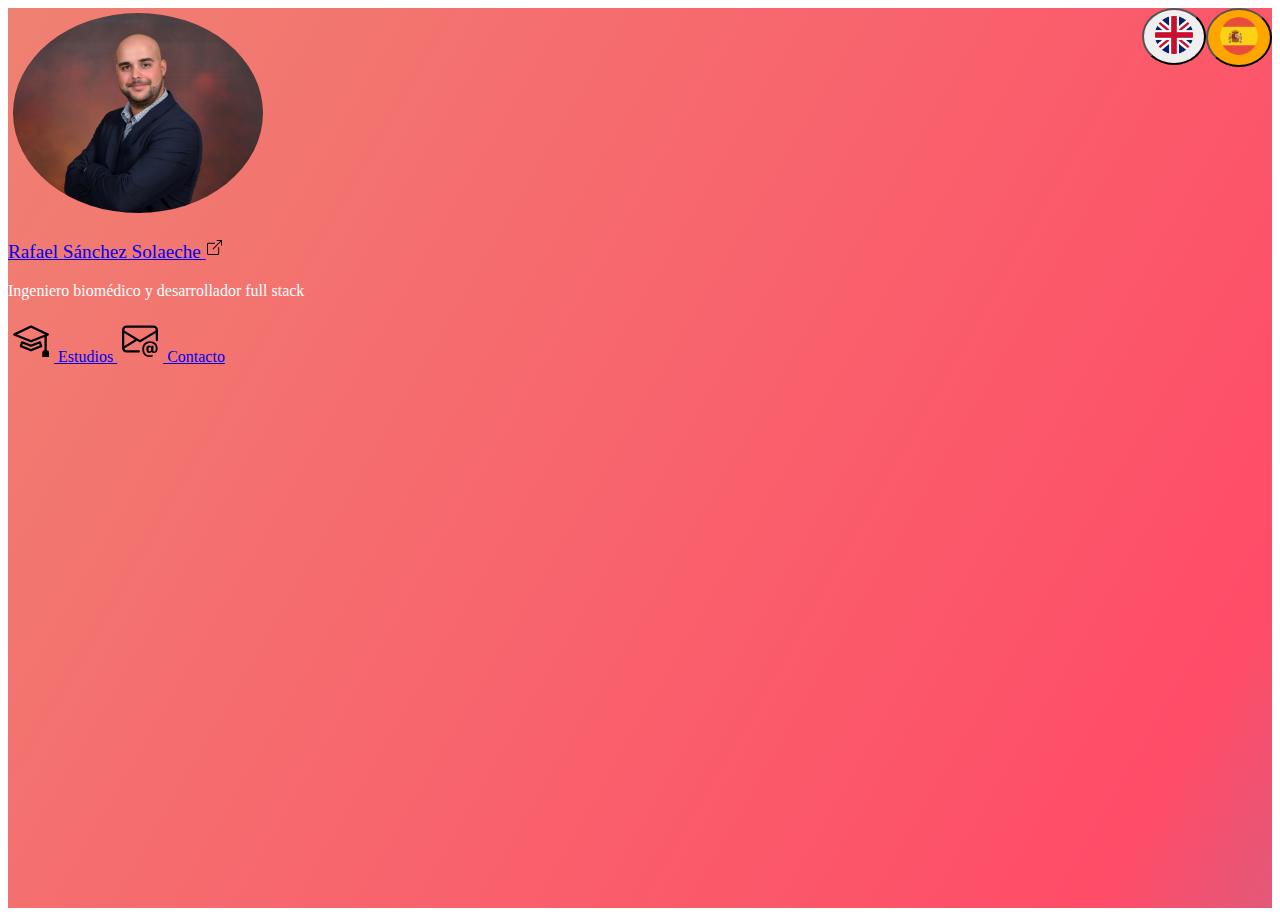
<file: index.html>
<!DOCTYPE html>
<html lang="es">
<head>
    <meta charset="UTF-8">
    <meta name="viewport" content="width=device-width, initial-scale=1.0">
    <title id="tituloPagina1">Portfolio de Rafa</title>
    <link rel="shortcut icon" href="./favicon.ico">
    <link href="https://cdn.jsdelivr.net/npm/bootstrap@5.3.0-alpha3/dist/css/bootstrap.min.css" rel="stylesheet"
    integrity="sha384-KK94CHFLLe+nY2dmCWGMq91rCGa5gtU4mk92HdvYe+M/SXH301p5ILy+dN9+nJOZ" crossorigin="anonymous">
    <link rel="stylesheet" href="./css/comun.css">
    <link rel="stylesheet" href="./css/style.css">
</head>

<body>
    <section id="testimonial">
        <div class="gradient-background">
            
            <!--language-->
            <button class="nav-link languageButton idiom" id="spanishButton" onclick="cambiarIdioma('es')"><img src="./images/bandera.png" height="40px" alt="español"/><div class="hideText">spanish</div></button>
            <button class="nav-link languageButton idiom" id="englishButton" onclick="cambiarIdioma('en')"><img src="./images/reino-unido.png" height="38px" alt="english"/><div class="hideText">english</div></button>

            <div class="p-5 text-center gradient-background">
                <div class="container py-5">
                    <img class="profile-img mt-5" src="./images/profilepic.jpg" alt="profile pic"/>
                    <p id= "miNombre" class="col-lg-8 mx-auto lead mt-5">
                        <a href="aboutme.html" class="link-light link-offset-2 link-offset-3-hover link-underline-light link-underline-opacity-0 link-underline-opacity-75-hover">                        
                            Rafael Sánchez Solaeche
                            <img class="iconoEnlace" style="white-space: nowrap;" src="./images/box-arrow-up-right.svg" alt="ayuda visual enlace" height="15"/>
                        </a>
                    </p>
                    
                    <p class="col-lg-8 mx-auto lead mt-2 languageContent esp colorLetra" data-lang="spanish">
                        Ingeniero biomédico y desarrollador full stack
                    </p>
                    <p class="col-lg-8 mx-auto lead mt-2 languageContent en colorLetra" data-lang="english">
                        Biomedical engineer and full stack developer
                    </p>
                    <div id="opciones">
                        <a href="./studies.html" class="link-light link-offset-2 link-offset-3-hover link-underline-light link-underline-opacity-0 link-underline-opacity-75-hover languageContent esp" data-lang="spanish">                        
                            <img src="./images/mortarboard.svg" alt="estudios" height="36"/>
                            Estudios                   
                         </a>
                         <a href="./studies.html" class="link-light link-offset-2 link-offset-3-hover link-underline-light link-underline-opacity-0 link-underline-opacity-75-hover languageContent en" data-lang="english">                        
                            <img src="./images/mortarboard.svg" alt="studies" height="36"/>
                            Studies                   
                         </a>
                        <a href="mailto:rafaelsanchezsolaeche@gmail.com?Subject=Queremos%20concertar%20una%20entrevista" class="link-light link-offset-2 link-offset-3-hover link-underline-light link-underline-opacity-0 link-underline-opacity-75-hover languageContent esp" data-lang="spanish">
                            <img src="./images/envelope-at.svg" alt="contacto" height="36"/>
                            Contacto
                        </a>
                        <a href="mailto:rafaelsanchezsolaeche@gmail.com?Subject=We%20would%20like%20to%20arrange%20an%20interview" class="link-light link-offset-2 link-offset-3-hover link-underline-light link-underline-opacity-0 link-underline-opacity-75-hover languageContent en" data-lang="english">
                            <img src="./images/envelope-at.svg" alt="contact me" height="36"/>
                            Contact
                        </a>
                    </div>
                </div>
            </div>      
        </div>
    </section>   
    
    <script src="traductor.js"></script>

</body>
</html>
</file>
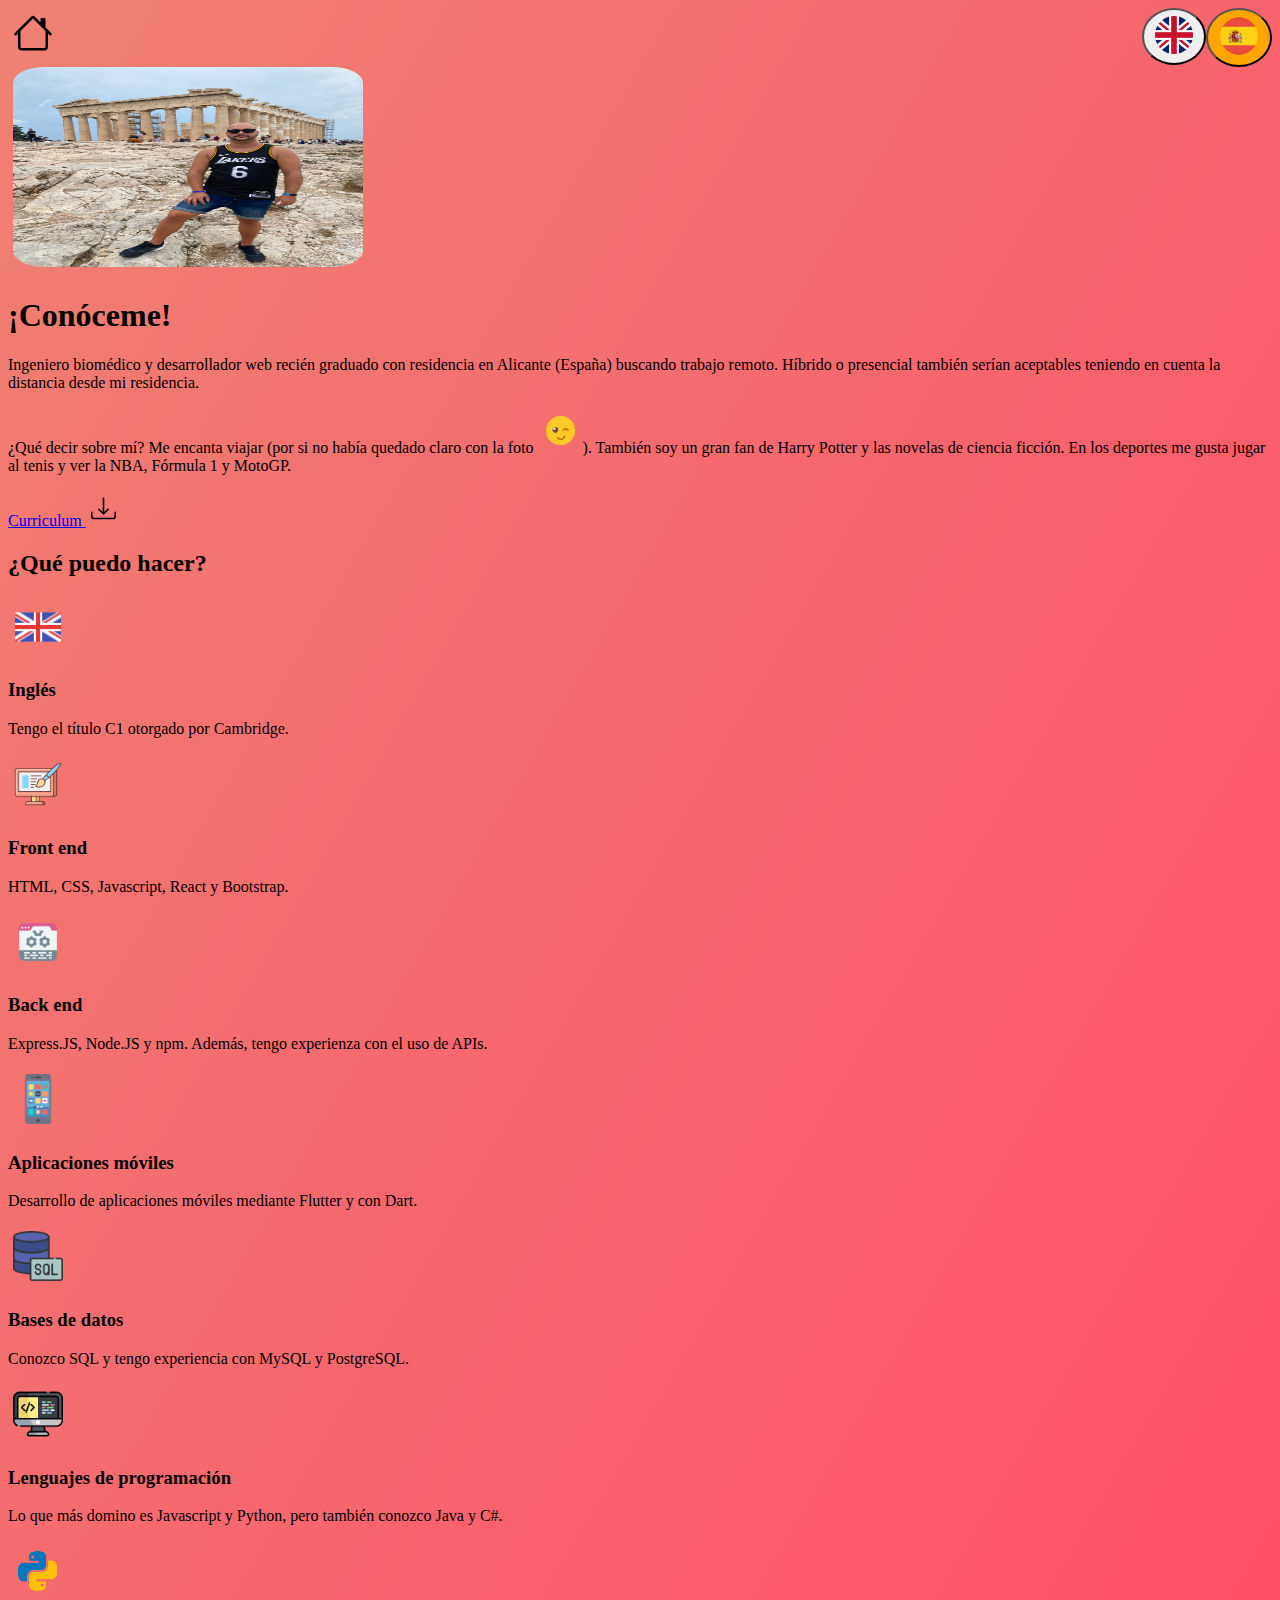
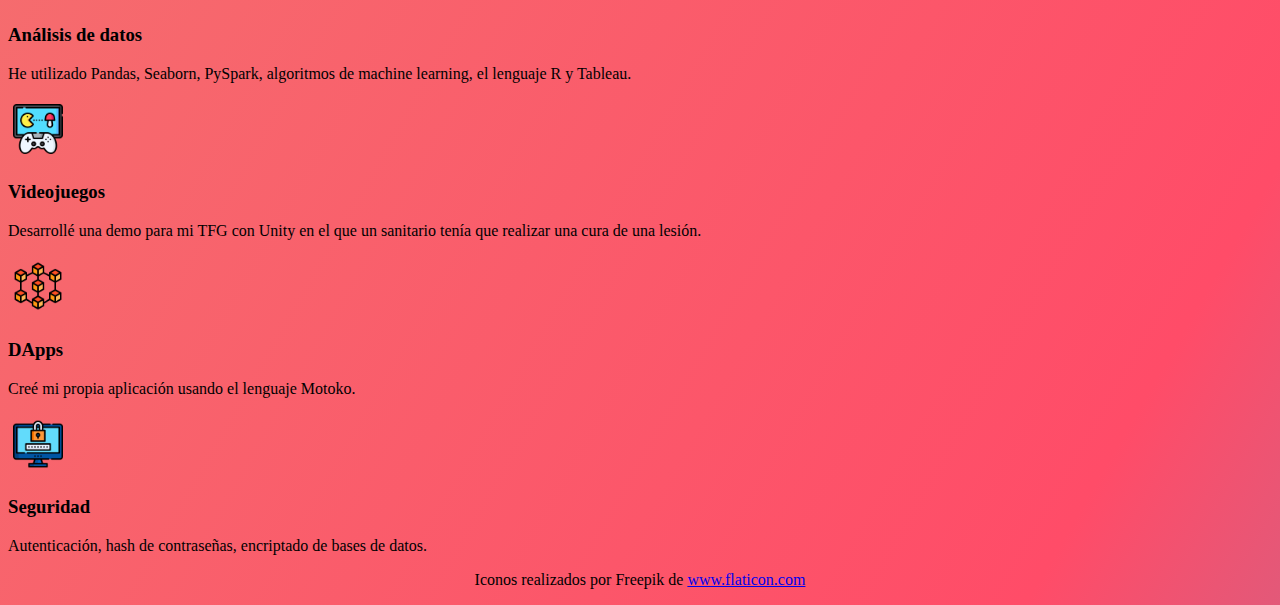
<file: aboutme.html>
<!DOCTYPE html>
<html lang="es">
<head>
    <meta charset="UTF-8">
    <meta name="viewport" content="width=device-width, initial-scale=1.0">
    <title id="tituloPagina2">Sobre mí</title>
    <link rel="shortcut icon" href="./favicon.ico">
    <link href="https://cdn.jsdelivr.net/npm/bootstrap@5.3.0-alpha3/dist/css/bootstrap.min.css" rel="stylesheet"
    integrity="sha384-KK94CHFLLe+nY2dmCWGMq91rCGa5gtU4mk92HdvYe+M/SXH301p5ILy+dN9+nJOZ" crossorigin="anonymous">
    <link rel="stylesheet" href="./css/comun.css">
    <link rel="stylesheet" href="./css/aboutme.css">
</head>
<body class="gradient-background">
  <section>
      <a href="index.html"><img src="./images/house.svg" height="40px" alt="home"></a>
      <button class="nav-link languageButton idiom" id="spanishButton" onclick="cambiarIdioma('es'); unseen();"><img src="./images/bandera.png" height="40px" alt="español"/><div class="hideText">spanish</div></button>
      <button class="nav-link languageButton idiom" id="englishButton" onclick="cambiarIdioma('en'); unseen();"><img src="./images/reino-unido.png" height="38px" alt="english"/><div class="hideText">english</div></button>
  </section>

  <!--Introducción-->
  <section>
    <div class="container col-xxl-8 px-4 py-5 cabecera1">
      <div class="row flex-lg-row-reverse align-items-center g-5 py-5 imgContainer">
        <div class="divAtenas col-10 col-sm-8 col-lg-6">
          <img id="fotoAtenas" src="./images/fotoPortada.jpeg" class="d-block mx-lg-auto img-fluid" alt="foto viajando (Atenas)" width="350" height="200">
        </div>
        <div class="col-lg-6">
          <h1 class="display-5 fw-bold text-body-emphasis lh-1 mb-3 languageContent esp" data-lang="spanish">¡Conóceme!</h1>
          <h1 class="display-5 fw-bold text-body-emphasis lh-1 mb-3 languageContent en" data-lang="english">Get to know me!</h1>

          <p class="lead my-3 languageContent esp" data-lang="spanish">Ingeniero biomédico y desarrollador web recién graduado con residencia en Alicante (España) buscando trabajo remoto. Híbrido o presencial también serían aceptables teniendo en cuenta la distancia desde mi residencia. </p>
          <p class="lead my-3 languageContent en" data-lang="english">Biomedical engineer and web developer recently graduated with residence in Alicante (Spain) looking for remote work. Hybrid or face-to-face would also be acceptable considering the distance from my residence. </p>
          <p class="lead my-3 languageContent esp" data-lang="spanish">¿Qué decir sobre mí? Me encanta viajar (por si no había quedado claro con la 
            foto <img src="./images/eye.png" width="35px" height="35px" alt="icono guiño"/>). También soy
            un gran fan de Harry Potter y las novelas de ciencia ficción. En los deportes me gusta jugar 
            al tenis y ver la NBA, Fórmula 1 y MotoGP.  
          </p>
          <p class="lead my-3 languageContent en" data-lang="english">What can I say about myself? I love to travel (in case it wasn't clear from the photo
            <img src="./images/eye.png" width="35px" height="35px" alt="wink icon"/>). I'm also a big fan of Harry Potter and science fiction novels. When it comes 
            to sports I like to play tennis and watch NBA, Formula 1 and MotoGP.
          </p>
          <!--Curriculums-->
          <p class="lead mb-0"><a href="./EspCV.pdf" target="_blank" rel="noopener noreferrer" class="text-body-emphasis fw-bold languageContent esp" data-lang="spanish">Curriculum <img src="./images/download.svg" alt="descargar curriculum" height="25"></a></p>
          <p class="lead mb-0"><a href="./EnCV.pdf" target="_blank" rel="noopener noreferrer" class="text-body-emphasis fw-bold languageContent en" data-lang="english">CV <img src="./images/download.svg" alt="download CV" height="25"></a></p>
        </div>
      </div>
      </div>
  </section>

  <!--Habilidades-->
  <section>
    <div class="container px-4 py-5 cabecera2" id="icon-grid">
      <h2 class="pb-2 border-bottom languageContent esp" data-lang="spanish">¿Qué puedo hacer?</h2>
      <h2 class="pb-2 border-bottom languageContent en" data-lang="english">What can I do?</h2>

      <div class="row row-cols-1 row-cols-sm-2 row-cols-md-3 row-cols-lg-4 g-4 py-5">
        <!--Inglés-->
        <div class="col d-flex align-items-start">
          <img src="./images/ingles.png" width="50px" height="50px" alt="icono bandera inglesa"/>
          <div class="languageContent esp" data-lang="spanish">
            <h3 class="fw-bold mb-0 fs-4 text-body-emphasis">Inglés</h3>
            <p>Tengo el título C1 otorgado por Cambridge.</p>
          </div>
          <div class="languageContent en" data-lang="english">
            <h3 class="fw-bold mb-0 fs-4 text-body-emphasis">English</h3>
            <p>I have a C1 level awarded by Cambridge.</p>
          </div>
        </div>
        <!--Front end-->
        <div class="col d-flex align-items-start">
          <img src="./images/desarrollo-web.png" width="50px" height="50px" alt="representación front end"/>
          <div class="languageContent esp" data-lang="spanish">
            <h3 class="fw-bold mb-0 fs-4 text-body-emphasis">Front end</h3>
            <p>HTML, CSS, Javascript, React y Bootstrap.</p>
          </div>
          <div class="languageContent en" data-lang="english">
            <h3 class="fw-bold mb-0 fs-4 text-body-emphasis">Front end</h3>
            <p>HTML, CSS, Javascript, React and Bootstrap.</p>
          </div>
        </div>
        <!--Back end-->
        <div class="col d-flex align-items-start">
          <img src="./images/back-end.png" width="50px" height="50px" alt="representación back end"/>
          <div class="languageContent esp" data-lang="spanish">
            <h3 class="fw-bold mb-0 fs-4 text-body-emphasis">Back end</h3>
            <p>Express.JS, Node.JS y npm. Además, tengo experienza con el uso de APIs.</p>
          </div>
          <div class="languageContent en" data-lang="english">
            <h3 class="fw-bold mb-0 fs-4 text-body-emphasis">Back end</h3>
            <p>Express.JS, Node.JS and NPM. In addition, I have experience with the use of APIs.</p>
          </div>
        </div>
        <!--Aplicaciones moviles-->
        <div class="col d-flex align-items-start">
          <img src="./images/smartphone.png" width="50px" height="50px" alt="desarrollo movil"/>
          <div class="languageContent esp" data-lang="spanish">
            <h3 class="fw-bold mb-0 fs-4 text-body-emphasis">Aplicaciones móviles</h3>
            <p>Desarrollo de aplicaciones móviles mediante Flutter y con Dart.</p>
          </div>
          <div class="languageContent en" data-lang="english">
            <h3 class="fw-bold mb-0 fs-4 text-body-emphasis">Mobile Apps</h3>
            <p>Mobile app development using Flutter and Dart.</p>
          </div>
        </div>
        <!--Bases de datos-->
        <div class="col d-flex align-items-start">
          <img src="./images/sql.png" width="50px" height="50px" alt="bases de datos"/>
          <div class="languageContent esp" data-lang="spanish">
            <h3 class="fw-bold mb-0 fs-4 text-body-emphasis">Bases de datos</h3>
            <p>Conozco SQL y tengo experiencia con MySQL y PostgreSQL.</p>
          </div>
          <div class="languageContent en" data-lang="english">
            <h3 class="fw-bold mb-0 fs-4 text-body-emphasis">Databases</h3>
            <p>I know SQL and have experience with MySQL and PostgreSQL.</p>
          </div>
        </div>
        <!--Lenguajes programación-->
        <div class="col d-flex align-items-start">
          <img src="./images/codigo.png" width="50px" height="50px" alt="distintons lenguajes de programación"/>
          <div class="languageContent esp" data-lang="spanish">
            <h3 class="fw-bold mb-0 fs-4 text-body-emphasis">Lenguajes de programación</h3>
            <p>Lo que más domino es Javascript y Python, pero también conozco Java y C#.</p>
          </div>
          <div class="languageContent en" data-lang="english">
            <h3 class="fw-bold mb-0 fs-4 text-body-emphasis">Programming languages</h3>
            <p>I am most proficient in Javascript and Python, but I am also familiar with Java and C#.</p>
          </div>
        </div>
        <!--Analisis de datos-->
        <div class="col d-flex align-items-start">
          <img src="./images/python.png" width="50px" height="50px" alt="análisis de datos"/>
          <div class="languageContent esp" data-lang="spanish">
            <h3 class="fw-bold mb-0 fs-4 text-body-emphasis">Análisis de datos</h3>
            <p>He utilizado Pandas, Seaborn, PySpark, algoritmos de machine learning, el lenguaje R y Tableau.</p>
          </div>
          <div class="languageContent en" data-lang="english">
            <h3 class="fw-bold mb-0 fs-4 text-body-emphasis">Data analysis</h3>
            <p>I have used Pandas, Seaborn, PySpark, algorithms of machine learning, R programming and Tableau.</p>
          </div>
        </div>
        <!--Videojuegos-->
        <div class="col d-flex align-items-start">
          <img src="./images/juegos.png" width="50px" height="50px" alt="creación de video juegos"/>
          <div class="languageContent esp" data-lang="spanish">
            <h3 class="fw-bold mb-0 fs-4 text-body-emphasis">Videojuegos</h3>
            <p>Desarrollé una demo para mi TFG con Unity en el que un sanitario tenía que realizar una cura de una lesión.</p>
          </div>
          <div class="languageContent en" data-lang="english">
            <h3 class="fw-bold mb-0 fs-4 text-body-emphasis">Video games</h3>
            <p>I developed a demo for my Bachelor Thesis with Unity in which a doctor had to cure an injury.</p>
          </div>
        </div>
        <!--Web3 y DApps-->
        <div class="col d-flex align-items-start">
          <img src="./images/blockchain.png" width="50px" height="50px" alt="Web 3 o DApps"/>
          <div class="languageContent esp" data-lang="spanish">
            <h3 class="fw-bold mb-0 fs-4 text-body-emphasis">DApps</h3>
            <p>Creé mi propia aplicación usando el lenguaje Motoko.</p>
          </div>
          <div class="languageContent en" data-lang="english">
            <h3 class="fw-bold mb-0 fs-4 text-body-emphasis">DApps</h3>
            <p>I created my own application using the Motoko language.</p>
          </div>
        </div>
        <!--Seguridad Web-->
        <div class="col d-flex align-items-start">
          <img src="./images/seguridad.png" width="50px" height="50px" alt="seguridad web"/>
          <div class="languageContent esp" data-lang="spanish">
            <h3 class="fw-bold mb-0 fs-4 text-body-emphasis">Seguridad</h3>
            <p>Autenticación, hash de contraseñas, encriptado de bases de datos.</p>
          </div>
          <div class="languageContent en" data-lang="english">
            <h3 class="fw-bold mb-0 fs-4 text-body-emphasis">Security</h3>
            <p>Authentication, hashing of passwords, encryption of databases.</p>
          </div>
        </div>
      </div>
    </div>
  </section>
  <!--referencias-->
  <p class="referencias languageContent esp" data-lang="spanish">Iconos realizados por Freepik de <a href="http://www.flaticon.com" target="_blank" rel="noopener noreferrer" class="text-body-emphasis">www.flaticon.com</a></p>
  <p class="referencias languageContent en" data-lang="english">Icons made by Freepik from <a href="http://www.flaticon.com" target="_blank" rel="noopener noreferrer" class="text-body-emphasis">www.flaticon.com</a></p>
  
  <script src="traductor.js"></script>
</body>
</html>
</file>
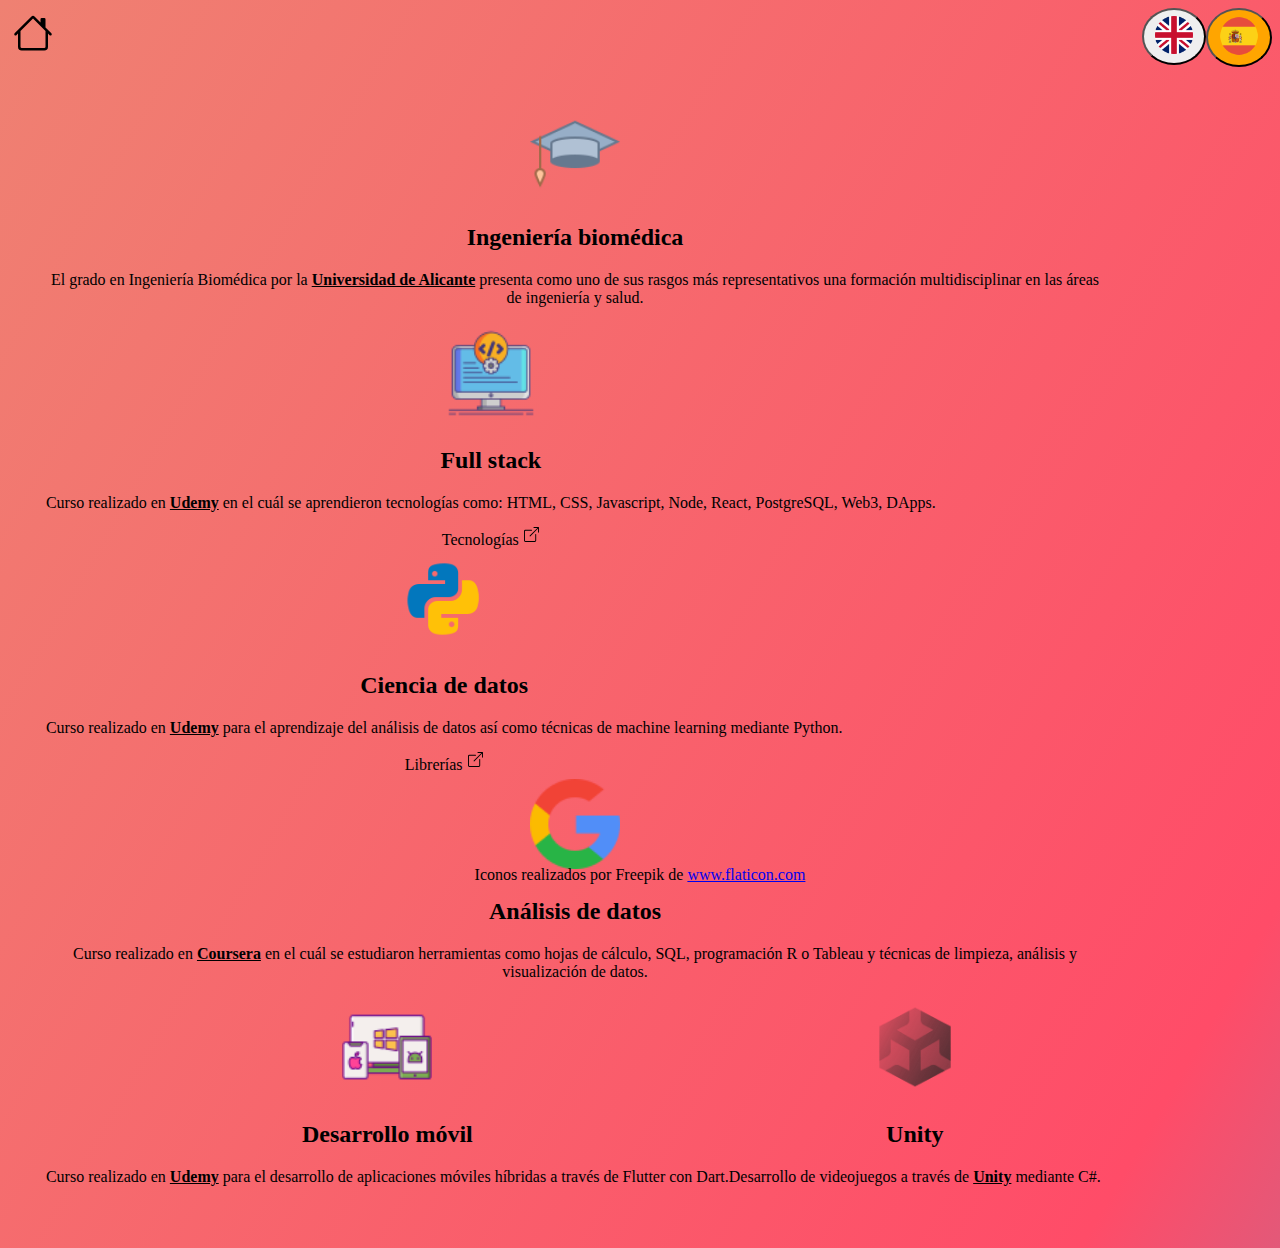
<file: studies.html>
<!DOCTYPE html>
<html lang="es">
<head>
    <meta charset="UTF-8">
    <meta name="viewport" content="width=device-width, initial-scale=1.0">
    <title id="tituloPagina3">Estudios</title>
    <link rel="shortcut icon" href="./favicon.ico">
    <link href="https://cdn.jsdelivr.net/npm/bootstrap@5.3.0-alpha3/dist/css/bootstrap.min.css" rel="stylesheet"
    integrity="sha384-KK94CHFLLe+nY2dmCWGMq91rCGa5gtU4mk92HdvYe+M/SXH301p5ILy+dN9+nJOZ" crossorigin="anonymous">
    <script src="https://code.jquery.com/jquery-3.6.3.min.js" integrity="sha256-pvPw+upLPUjgMXY0G+8O0xUf+/Im1MZjXxxgOcBQBXU=" crossorigin="anonymous"></script>
    <link rel="stylesheet" href="./css/comun.css">
    <link rel="stylesheet" href="./css/studies.css">
</head>

<body class="gradient-background">
  <!-- Button section-->
    <section>
        <a href="index.html"><img src="./images/house.svg" height="40px" alt="home"></a>
        <button class="nav-link languageButton idiom" id="spanishButton" onclick="cambiarIdioma('es'); unseen();"><img src="./images/bandera.png" height="40px" alt="español"/><div class="hideText">spanish</div></button>
        <button class="nav-link languageButton idiom" id="englishButton" onclick="cambiarIdioma('en'); unseen();"><img src="./images/reino-unido.png" height="38px" alt="english"/><div class="hideText">english</div></button>
    </section>

    <section class="row">

      <!-- Degree -->
      <div class="col-lg-4">
        <img src="./images/graduado.png" width="90px" height="90px" alt="sombrero de graduación"/>
        <div class="newLine">
          <h2 class="fw-normal languageContent esp" data-lang="spanish">Ingeniería biomédica</h2>
          <h2 class="fw-normal languageContent en" data-lang="english">Biomedical engineering</h2>
        </div>
          <p class="languageContent esp" data-lang="spanish">El grado en Ingeniería Biomédica por la <a class="linkStyle link-light link-offset-2 link-offset-3-hover link-underline-light link-underline-opacity-0 link-underline-opacity-75-hover"
          href="https://web.ua.es/es/grados/grado-en-ingenieria-biomedica/" target="_blank" rel="noopener noreferrer">
            Universidad de Alicante</a> presenta como uno de sus rasgos más representativos una 
            formación multidisciplinar en las áreas de ingeniería y salud.
        </p>
        <p class="languageContent en" data-lang="english">The degree in Biomedical Engineering from the <a class="linkStyle link-light link-offset-2 link-offset-3-hover link-underline-light link-underline-opacity-0 link-underline-opacity-75-hover"
          href="https://web.ua.es/es/grados/grado-en-ingenieria-biomedica/" target="_blank" rel="noopener noreferrer">
            University of Alicante</a> presents as one of its most representative features a multidisciplinary training in the areas of engineering and health.
        </p>
      </div>

      <!-- Full stack course-->
      <div class="col-lg-4">
        <img src="./images/fullstack.png" width="90px" height="90px" alt="icono representacion full stack"/>
        <h2 class="fw-normal">Full stack</h2>
        <p class="languageContent esp" data-lang="spanish">Curso realizado en <a href="https://www.udemy.com/course/the-complete-web-development-bootcamp/"
          class="linkStyle link-light link-offset-2 link-offset-3-hover link-underline-light link-underline-opacity-0 link-underline-opacity-75-hover"
          target="_blank" rel="noopener noreferrer">Udemy</a> 
        en el cuál se aprendieron tecnologías como: HTML, CSS, Javascript, Node, React, PostgreSQL, Web3, DApps. 
        </p>
        <p class="languageContent en" data-lang="english">Course done in <a href="https://www.udemy.com/course/the-complete-web-development-bootcamp/"
          class="linkStyle link-light link-offset-2 link-offset-3-hover link-underline-light link-underline-opacity-0 link-underline-opacity-75-hover"
          target="_blank" rel="noopener noreferrer">Udemy</a> 
          in which I learned technologies such as: HTML, CSS, Javascript, Node, React, PostgreSQL, Web3, DApps and more.
        </p>
        <a class="link-dark link-offset-2 link-offset-3-hover link-underline-dark link-underline-opacity-0 link-underline-opacity-75-hover languageContent esp" data-lang="spanish" onclick="window.modalA.showModal(); crearLista('esp');seen()" role="button">Tecnologías
          <img class="iconoEnlace" style="white-space: nowrap;" src="./images/box-arrow-up-right.svg" alt="ayuda visual enlace" height="15"/>
        </a>
        <a class="link-dark link-offset-2 link-offset-3-hover link-underline-dark link-underline-opacity-0 link-underline-opacity-75-hover languageContent en" data-lang="english" onclick="window.modalB.showModal(); crearLista('en');seen()" role="button">Technologies
          <img class="iconoEnlace" style="white-space: nowrap;" src="./images/box-arrow-up-right.svg" alt="ayuda visual enlace" height="15"/>
        </a>
      </div>

      <!-- Data science course-->
      <div class="col-lg-4 "  >
        <img src="./images/python.png" id="icon3" width="90px" height="90px" alt="icono de Python"/>
        <div class="newLine">
          <h2 class="fw-normal languageContent esp" data-lang="spanish">Ciencia de datos</h2>
          <h2 class="fw-normal languageContent en" data-lang="english">Data science</h2>
        </div>
        <p class="languageContent esp" data-lang="spanish">Curso realizado en <a class="linkStyle link-light link-offset-2 link-offset-3-hover link-underline-light link-underline-opacity-0 link-underline-opacity-75-hover"
          href="https://www.udemy.com/course/python-for-data-science-and-machine-learning-bootcamp/" target="_blank" rel="noopener noreferrer" >
            Udemy</a> para el aprendizaje del análisis de datos así como técnicas de machine 
            learning mediante Python.
        </p>
        <p class="languageContent en" data-lang="english">Course done in <a class="linkStyle link-light link-offset-2 link-offset-3-hover link-underline-light link-underline-opacity-0 link-underline-opacity-75-hover"
          href="https://www.udemy.com/course/python-for-data-science-and-machine-learning-bootcamp/" target="_blank" rel="noopener noreferrer" >
            Udemy</a> for learning data analysis as well as machine learning 
            techniques using Python.
        </p>
        <a class="link-dark link-offset-2 link-offset-3-hover link-underline-dark link-underline-opacity-0 link-underline-opacity-75-hover languageContent esp" data-lang="spanish" onclick="window.modal1a.showModal(); seenPy()" role="button">Librerías
          <img class="iconoEnlace" style="white-space: nowrap;" src="./images/box-arrow-up-right.svg" alt="ayuda visual enlace" height="15"/>
        </a>
        <a class="link-dark link-offset-2 link-offset-3-hover link-underline-dark link-underline-opacity-0 link-underline-opacity-75-hover languageContent en" data-lang="english" onclick="window.modal1b.showModal(); seenPy()" role="button">Libraries
          <img class="iconoEnlace" style="white-space: nowrap;" src="./images/box-arrow-up-right.svg" alt="ayuda visual enlace" height="15"/>
        </a>
      </div>

      <!--google course-->
      <div class="col-lg-4 ">
        <img src="./images/search.png" id="icon4" width="90px" height="90px" alt="icono google"/>
        <div class="newLine">
          <h2 class="fw-normal languageContent esp" data-lang="spanish">Análisis de datos</h2>
          <h2 class="fw-normal languageContent en" data-lang="english">Data analytics</h2>       
          <p class="languageContent esp" data-lang="spanish">Curso realizado en <a class="linkStyle link-light link-offset-2 link-offset-3-hover link-underline-light link-underline-opacity-0 link-underline-opacity-75-hover"
          href="https://www.coursera.org/professional-certificates/google-data-analytics" target="_blank" rel="noopener noreferrer">
          Coursera</a> en el cuál se estudiaron herramientas como hojas de cálculo, SQL, programación R o Tableau y técnicas de 
          limpieza, análisis y visualización de datos.
          </p>
          <p class="languageContent en" data-lang="english">Course done in <a class="linkStyle link-light link-offset-2 link-offset-3-hover link-underline-light link-underline-opacity-0 link-underline-opacity-75-hover"
          href="https://www.coursera.org/professional-certificates/google-data-analytics" target="_blank" rel="noopener noreferrer">
          Coursera</a> in which tools such as spreadsheets, SQL, R programming or Tableau and data cleaning, analysis and visualisation techniques were studied.
          </p>
        </div>
      </div>

      <!--Flutter course-->
      <div class="col-lg-4 ">
        <img src="./images/cross-platform.png" id="icon4" width="90px" height="90px" alt="desarrollo movil"/>
        <div class="newLine">
          <h2 class="fw-normal languageContent esp" data-lang="spanish">Desarrollo móvil</h2>
          <h2 class="fw-normal languageContent en" data-lang="english">Mobile development</h2>       
          <p class="languageContent esp" data-lang="spanish">Curso realizado en <a class="linkStyle link-light link-offset-2 link-offset-3-hover link-underline-light link-underline-opacity-0 link-underline-opacity-75-hover"
          href="https://www.udemy.com/course/flutter-bootcamp-with-dart/" target="_blank" rel="noopener noreferrer">
          Udemy</a> para el desarrollo de aplicaciones móviles híbridas a través de Flutter con Dart.
          </p>
          <p class="languageContent en" data-lang="english">Course done in <a class="linkStyle link-light link-offset-2 link-offset-3-hover link-underline-light link-underline-opacity-0 link-underline-opacity-75-hover"
          href="https://www.udemy.com/course/flutter-bootcamp-with-dart/" target="_blank" rel="noopener noreferrer">
          Udemy</a> for the development of hybrid mobile applications through Flutter with Dart.
          </p>
        </div>
      </div>

      <!--Unity course-->
      <div class="col-lg-4 ">
        <img src="./images/unity.png" width="90px" height="au90pxto" alt="icono Unity"/>
        <h2 class="fw-normal">Unity</h2>
        <p class="languageContent esp" data-lang="spanish">Desarrollo de videojuegos a través de <a class="linkStyle link-light link-offset-2 link-offset-3-hover link-underline-light link-underline-opacity-0 link-underline-opacity-75-hover"
          href="https://learn.unity.com/course/create-with-code-1" target="_blank" rel="noopener noreferrer">
          Unity</a> mediante C#.
        </p>
        <p class="languageContent en" data-lang="english">Development of video games through <a class="linkStyle link-light link-offset-2 link-offset-3-hover link-underline-light link-underline-opacity-0 link-underline-opacity-75-hover"
          href="https://learn.unity.com/course/create-with-code-1" target="_blank" rel="noopener noreferrer">
          Unity</a> using C#.
        </p>
      </div>
      
    </section>

    <!-- Modal 1 -->
    <section id="modalTech">
        <dialog id="modalA" class=" rounded-4 shadow p-2 py-md-3 languageContent esp" data-lang="spanish">
          <div class="modal-header border-bottom-0">
            <h1 class="modal-title fs-5">Tecnologías</h1>
            <button type="button" class="btn-close" data-bs-dismiss="modal" aria-label="Close" onclick="window.modalA.close(); unseen()"></button>
          </div>
          <div class="modal-body py-0" id="mySkillsList">
            <!-- Aquí genero la lista -->
          </div>
          <div class="modal-footer flex-column align-items-stretch w-100 gap-2 pb-3 border-top-0">
            <button type="button" class="btn btn-lg btn-secondary" data-bs-dismiss="modal" onclick="window.modalA.close(); unseen()">Cerrar</button>
          </div>
        </dialog>

        <!--English-->
        <dialog id="modalB" class=" rounded-4 shadow p-2 py-md-3 languageContent en" data-lang="english">
          <div class="modal-header border-bottom-0">
            <h1 class="modal-title fs-5">Technologies</h1>
            <button type="button" class="btn-close" data-bs-dismiss="modal" aria-label="Close" onclick="window.modalB.close(); unseen()"></button>
          </div>
          <div class="modal-body py-0" id="mySkillsList1">
            <!-- My list is being created -->
          </div>
          <div class="modal-footer flex-column align-items-stretch w-100 gap-2 pb-3 border-top-0">
            <button type="button" class="btn btn-lg btn-secondary" data-bs-dismiss="modal" onclick="window.modalB.close(); unseen()">Cerrar</button>
          </div>
        </dialog>
    </section>

    <!--Modal 2-->
    <section id="pythonLibraries">
        <dialog id="modal1a" class=" rounded-4 shadow p-2 py-md-3 languageContent esp" data-lang="spanish">
          <div class="modal-header border-bottom-0">
            <h1 class="modal-title fs-5">Librerías</h1>
            <button type="button" class="btn-close" data-bs-dismiss="modal" aria-label="Close" onclick="window.modal1a.close(); unseen()"></button>
          </div>
          <div class="modal-body py-0">
            <p>Algunas librerías aprendidas han sido: </p>
            <ul>
              <li>NumPy</li>
              <li>Pandas</li>
              <li>Matplotlib</li>
              <li>Seaborn</li>
              <li>PySpark</li>
            </ul>
          </div>
          <div class="modal-footer flex-column align-items-stretch w-100 gap-2 pb-3 border-top-0">
            <button type="button" class="btn btn-lg btn-secondary" data-bs-dismiss="modal" onclick="window.modal1a.close(); unseen()">Cerrar</button>
          </div>
        </dialog> 

        <!-- English-->
        <dialog id="modal1b" class=" rounded-4 shadow p-2 py-md-3 languageContent en" data-lang="english">
          <div class="modal-header border-bottom-0">
            <h1 class="modal-title fs-5">Libraries</h1>
            <button type="button" class="btn-close" data-bs-dismiss="modal" aria-label="Close" onclick="window.modal1b.close(); unseen()"></button>
          </div>
          <div class="modal-body py-0">
            <p>Some of the libraries learned have been: </p>
            <ul>
              <li>NumPy</li>
              <li>Pandas</li>
              <li>Matplotlib</li>
              <li>Seaborn</li>
              <li>PySpark</li>
            </ul>
          </div>
          <div class="modal-footer flex-column align-items-stretch w-100 gap-2 pb-3 border-top-0">
            <button type="button" class="btn btn-lg btn-secondary" data-bs-dismiss="modal" onclick="window.modal1b.close(); unseen()">Cerrar</button>
          </div>
        </dialog>
    </section>
    
<!--referencias-->
<p class="referencias languageContent esp" data-lang="spanish">Iconos realizados por Freepik de <a href="http://www.flaticon.com" target="_blank" rel="noopener noreferrer" class="text-body-emphasis">www.flaticon.com</a></p>
<p class="referencias languageContent en" data-lang="english">Icons made by Freepik from <a href="http://www.flaticon.com" target="_blank" rel="noopener noreferrer" class="text-body-emphasis">www.flaticon.com</a></p>

<script src="lista.js"></script>
<script src="traductor.js"></script>
</body>
</html>
</file>
<file: css/comun.css>
.gradient-background {
    background: linear-gradient(300deg, #00bfff, #ff4c68, #ef8172);
    background-size: 180% 180%;
    animation: gradient-animation 18s ease infinite;
    height: auto;
}

@keyframes gradient-animation {
    0% {
        background-position: 0% 50%;
    }
    50% {
        background-position: 100% 50%;
    }
    100% {
        background-position: 0% 50%;
    }
}

img{
    padding: 5px;
}

/*Cambio de idiomas
Por defecto, el idioma será español*/
.en{
    display: none;
}
/*Para poner el idioma a la derecha*/
.idiom{
    float:right;
    border-radius: 50%;
}
.hideText{
    display: none;
}
</file>
<file: css/style.css>
.gradient-background {
  height: 100vh;
}
.profile-img {
  border-radius: 50%;
  height: 200px;
}
#opciones{
  display: block;
}
#miNombre{
  white-space: nowrap;
  font-size: 1.20em;;
}
.iconoEnlace{
  padding: 1px !important;
  position: relative;
  top: -2px;
}
.colorLetra{
  color: white;
}
</file>
<file: css/aboutme.css>
#fotoAtenas{
    border-radius: 10%;
}
.referencias{
    text-align: center;
}

@media (max-width: 992px) {
    /* CSS that should be displayed if width is equal to or less than 800px goes here */
    .cabecera1{
        padding-bottom: 0 !important;
    }
    .cabecera2{
        padding-top: 0 !important;
    }
    .imgContainer{
        display:flex;
    }
    .divAtenas{
        display: contents;
    }
    #fotoAtenas{
        border-radius: 10%;
        width: 50%;
        margin-left: 25%;
        margin-right: 25%;
    }
    p{
        padding-top: 5px;
    }
    h1, h2{
        text-align: center;
    }
}
</file>
<file: css/studies.css>
.iconoEnlace{
    padding: 1px !important;
    position: relative;
    top: -2px;
}
.row{
  --bs-gutter-x: 1.5rem;
  --bs-gutter-y: 0;
  display: flex;
  flex-wrap: wrap;
  margin-top: calc(-1 * var(--bs-gutter-y));
  margin-right: calc(-.5 * var(--bs-gutter-x));
  margin-left: calc(-.5 * var(--bs-gutter-x));
  padding: 3%;
}
.col-lg-4{
    text-align: center;
}
.linkStyle{
    color: black;
    font-weight: bold;
}

/*salto de línea*/
.newLine{
    clear:both;
}

.referencias{
    text-align: center;
    position: absolute;
    left: 25%;
    right: 25%;
    bottom: 0;
}

@media (max-width: 992px){
    #icon3, #icon4{
        padding-top: 3%;
    }
}
</file>
